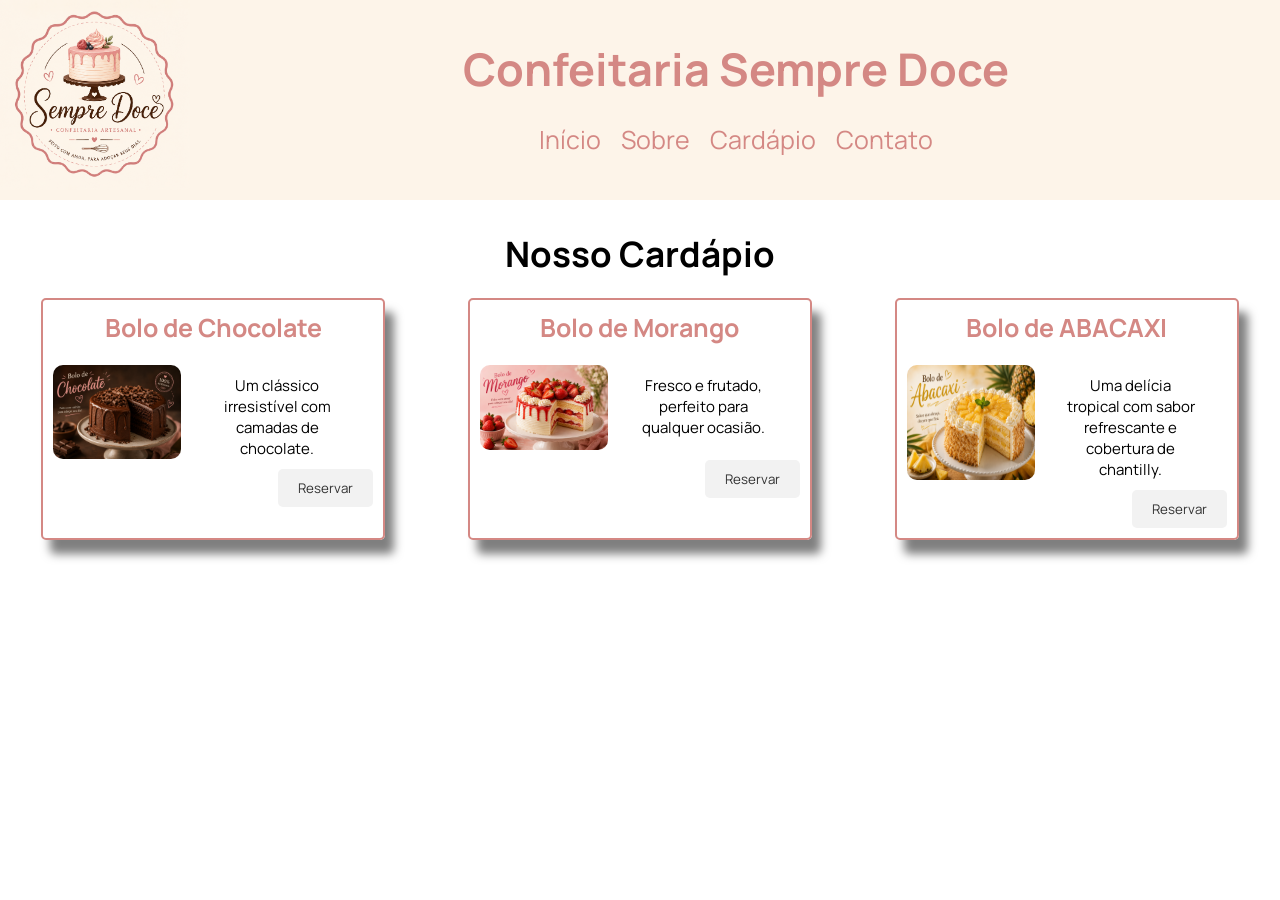
<file: pages/cardapio.html>
<!DOCTYPE html>
<html lang="pt-BR">

<head>
    <meta charset="UTF-8">
    <meta name="viewport" content="width=device-width, initial-scale=1.0">
    <title>Cardápio</title>

    <link rel="stylesheet" href="../css/index.css">
    <link rel="stylesheet" href="../css/cardapio.css">

    <link rel="preconnect" href="https://fonts.googleapis.com">
    <link rel="preconnect" href="https://fonts.gstatic.com" crossorigin>
    <link href="https://fonts.googleapis.com/css2?family=Manrope:wght@200..800&display=swap" rel="stylesheet">
</head>

<body>
    <header>
        <div class="div-logo">
            <img class="logotipo" src="../IMG/logo.png" alt="Logotipo da Confeitaria">
        </div>

        <div class="div-menu">
            <h1>
                Confeitaria Sempre Doce
            </h1>

            <br />

            <nav>
                <ul>
                    <li>
                        <a href="../index.html">Início</a>
                    </li>
                    <li>
                        <a href="../pages/sobre.html">Sobre</a>
                    </li>
                    <li>
                        <a href="../pages/cardapio.html">Cardápio</a>
                    </li>
                    <li>
                        <a href="../pages/contato.html">Contato</a>
                    </li>
                </ul>
            </nav>
        </div>
    </header>

    <section class="sobre">
        <h2>Nosso Cardápio</h2>

        <div class="menu-cardapio-itens">

            <div class="menu-cardapio-item">
                <h3>Bolo de Chocolate</h3>

                <div class="div-card">
                    <img class="img-cardapio" src="../IMG/bolo1.png" alt="Bolo de Chocolate">
                    
                    <p class="descricao">
                        Um clássico irresistível
                        com camadas de chocolate.
                    </p>
                </div>

                <div class="reservar">
                    <button class="button-reserva" onclick="abrir()">
                        Reservar
                    </button>
                </div>

            </div>

            <div class="menu-cardapio-item">
                <h3>Bolo de Morango</h3>

                <div class="div-card">
                    <img class="img-cardapio" src="../IMG/bolo2.png" alt="Bolo de Morango">
                    
                    <p class="descricao">
                        Fresco e frutado, perfeito
                        para qualquer ocasião.
                    </p>
                </div>

                <div class="reservar">
                    <button class="button-reserva" onclick="abrir()">
                        Reservar
                    </button>
                </div>
            </div>

            <div class="menu-cardapio-item">
                <h3>Bolo de ABACAXI</h3>

                <div class="div-card">
                    <img class="img-cardapio" src="../IMG/bolo3.png" alt="Bolo de Morango">
                    
                    <p class="descricao">
                        Uma delícia tropical com sabor refrescante
                        e cobertura de chantilly.
                    </p>
                </div>

                <div class="reservar">
                    <button class="button-reserva" onclick="abrir()">
                        Reservar
                    </button>
                    
                </div>
            </div>

        </div>
    </section>

    <div id="fade" class="hide"></div>

    <div id="modal" class="hide">
    <div class="centralizado">
        <div>
            <h2>Realizar Reserva</h2>
            <img src="../IMG/pix qr.png" class = "img-pix" alt="QR Code para pagamento via Pix">
        </div>
    </div>
        
        <div class="fechar">
            <a href="" onclick="fechar()">Fechar</a>
        </div>

    </div>

</body>
<script src="../JS/cardapio.js"></script>
</html>
</file>
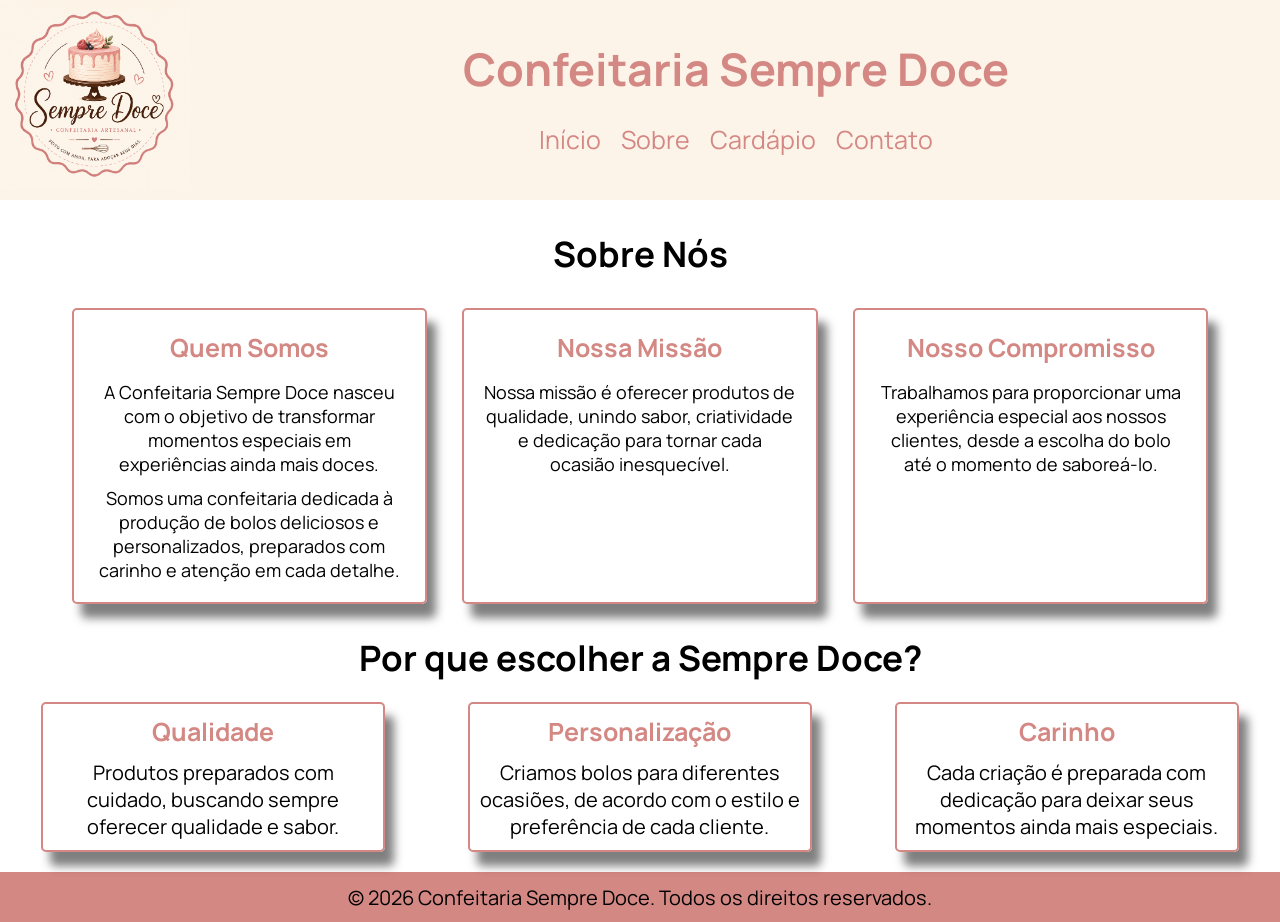
<file: pages/sobre.html>
<!DOCTYPE html>

<html lang="pt-BR">

<head>
    <meta charset="UTF-8">
    <meta name="viewport" content="width=device-width, initial-scale=1.0">
    <title>Sobre</title>

<link rel="stylesheet" href="../css/index.css">
<link rel="stylesheet" href="../css/sobre.css">

<link rel="preconnect" href="https://fonts.googleapis.com">
<link rel="preconnect" href="https://fonts.gstatic.com" crossorigin>
<link href="https://fonts.googleapis.com/css2?family=Manrope:wght@200..800&display=swap" rel="stylesheet">


</head>

<body>


<header>
    <div class="div-logo">
        <img class="logotipo" src="../IMG/logo.png" alt="Logotipo da Confeitaria">
    </div>

    <div class="div-menu">
        <h1>
            Confeitaria Sempre Doce
        </h1>

        <br />

        <nav>
            <ul>
                <li>
                    <a href="../index.html">Início</a>
                </li>
                <li>
                    <a href="../pages/sobre.html">Sobre</a>
                </li>
                <li>
                    <a href="../pages/cardapio.html">Cardápio</a>
                </li>
                <li>
                    <a href="../pages/contato.html">Contato</a>
                </li>
            </ul>
        </nav>
    </div>
</header>

<section class="sobre">
    <h2>Sobre Nós</h2>

    <div class="sobre-conteudo">

        <div class="sobre-texto">
            <h3>Quem Somos</h3>

            <p>
                A Confeitaria Sempre Doce nasceu com o objetivo
                de transformar momentos especiais em experiências
                ainda mais doces.
            </p>

            <p>
                Somos uma confeitaria dedicada à produção de bolos
                deliciosos e personalizados, preparados com carinho
                e atenção em cada detalhe.
            </p>
        </div>

        <div class="sobre-texto">
            <h3>Nossa Missão</h3>

            <p>
                Nossa missão é oferecer produtos de qualidade,
                unindo sabor, criatividade e dedicação para tornar
                cada ocasião inesquecível.
            </p>
        </div>

        <div class="sobre-texto">
            <h3>Nosso Compromisso</h3>

            <p>
                Trabalhamos para proporcionar uma experiência
                especial aos nossos clientes, desde a escolha
                do bolo até o momento de saboreá-lo.
            </p>
        </div>

    </div>
</section>

<section class="sobre">
    <h2>Por que escolher a Sempre Doce?</h2>

    <div class="menu-cardapio-itens">

        <div class="menu-cardapio-item">
            <h3>Qualidade</h3>
            <p>
                Produtos preparados com cuidado,
                buscando sempre oferecer qualidade
                e sabor.
            </p>
        </div>

        <div class="menu-cardapio-item">
            <h3>Personalização</h3>
            <p>
                Criamos bolos para diferentes ocasiões,
                de acordo com o estilo e preferência
                de cada cliente.
            </p>
        </div>

        <div class="menu-cardapio-item">
            <h3>Carinho</h3>
            <p>
                Cada criação é preparada com dedicação
                para deixar seus momentos ainda mais
                especiais.
            </p>
        </div>

    </div>
</section>

<footer>
    &copy; 2026 Confeitaria Sempre Doce.
    Todos os direitos reservados.
</footer>


</body>

</html>
</file>
<file: css/index.css>
* {
    margin: 0;
    padding: 0;
    font-family: "Manrope", sans-serif;
}

header {
    height: 200px;
    display: flex;
    background-color: #FDF4E9;
}

.div-logo {
    width: 15%;
    height: 194px;
}

.div-menu {
    width: 85%;
    height: 194px;
    display: flex;
    flex-direction: column;
    align-items: center;
    justify-content: center;
}

.logotipo {
    height: 190px;
}

ul {
    display: flex;
    gap: 20px;
    justify-content: center;
    list-style-type: none;
}

h1 {
    color: #D48884;
    font-size: 45px;
}

a {
    text-decoration: none;
    color: #D48884;
    font-size: 25px;
}

a:hover {
    cursor: pointer;
    text-decoration: underline;
}

.img-bolo {
    width: 100%;
    height: 350px;
    object-fit: cover;
}

.sobre {
    text-align: center;
    margin-top: 10px;
}

h2 {
    font-size: 35px;
    margin-top: 30px;
}

p {
    font-size: 25px;
    margin-top: 10px;
}

.menu-cardapio-itens {
    display: flex;
    justify-content: space-around;
    margin-top: 20px;
}

.menu-cardapio-item {
    border: 2px solid #D48884;
    border-radius: 5px;
    width: 25%;
    box-shadow: 9px 14px 10px rgba(0, 0, 0, 0.5);
    padding: 10px;
}

h3 {
    font-size: 25px;
    color: #D48884;
    font-weight: bold;
}

.menu-cardapio-item p {
    font-size: 20px;
}

footer {
    background-color: #D48884;
    height: 50px;
    margin-top: 20px;
    font-size: 20px;
    display: flex;
    justify-content: center;
    align-items: center;
}
</file>
<file: css/cardapio.css>
.img-cardapio {
    width: 40%;
    border-radius: 10px;
}

.div-card {
    display: flex;
    gap: 10%;
    padding-bottom: 10px;
}

.div-card p {
    font-size: 15px;
    text-align: center;
    width: 40%;
}

.menu-cardapio-item h3 {
    margin-bottom: 20px;
}

.reservar {
    text-align: right;        
}

.reservar a {
    font-size: 15px;
    color: blue;
    margin-right: 10px;
}

.hide {
    display: none;
}

.fade {
    position: fixed;
    top: 0;
    left: 0;
    width: 100%;
    height: 100%;
    background-color: rgba(0,0,0, 0.5);
    z-index: 1;
}

.modal {
    position: fixed;
    top: 50%;
    left: 50%;
    transform: translate(-50%, -50%);
    background-color: white;
    border-radius: 10px;
    width: 300px;
    padding: 35px;
    z-index: 2;
}
.fechar {
    text-align: right;
}

.button-reserva {
    background-color: #f2f2f2;
    color: #333;
    border: none;
    padding: 10px 20px;
    border-radius: 5px;
    cursor: pointer;
  
}


.button-reserva :hover {
    background-color: #e6e6e6;
    text-decoration: underline;
}

.centralizado {
    text-align: center;
}

.img-pix {
    width: 200px;
    height: 200px;
}
</file>
<file: css/sobre.css>
.sobre-conteudo {
display: flex;
justify-content: space-around;
gap: 20px;
margin: 30px 5%;
}

.sobre-texto {
border: 2px solid #D48884;
border-radius: 5px;
width: 27%;
padding: 20px;
box-shadow: 9px 14px 10px rgba(0, 0, 0, 0.5);
}

.sobre-texto h3 {
font-size: 25px;
color: #D48884;
font-weight: bold;
margin-bottom: 15px;
}

.sobre-texto p {
font-size: 18px;
margin-top: 10px;
}

.sobre {
text-align: center;
margin-top: 10px;
}

.sobre h2 {
font-size: 35px;
margin-top: 30px;
}
</file>
